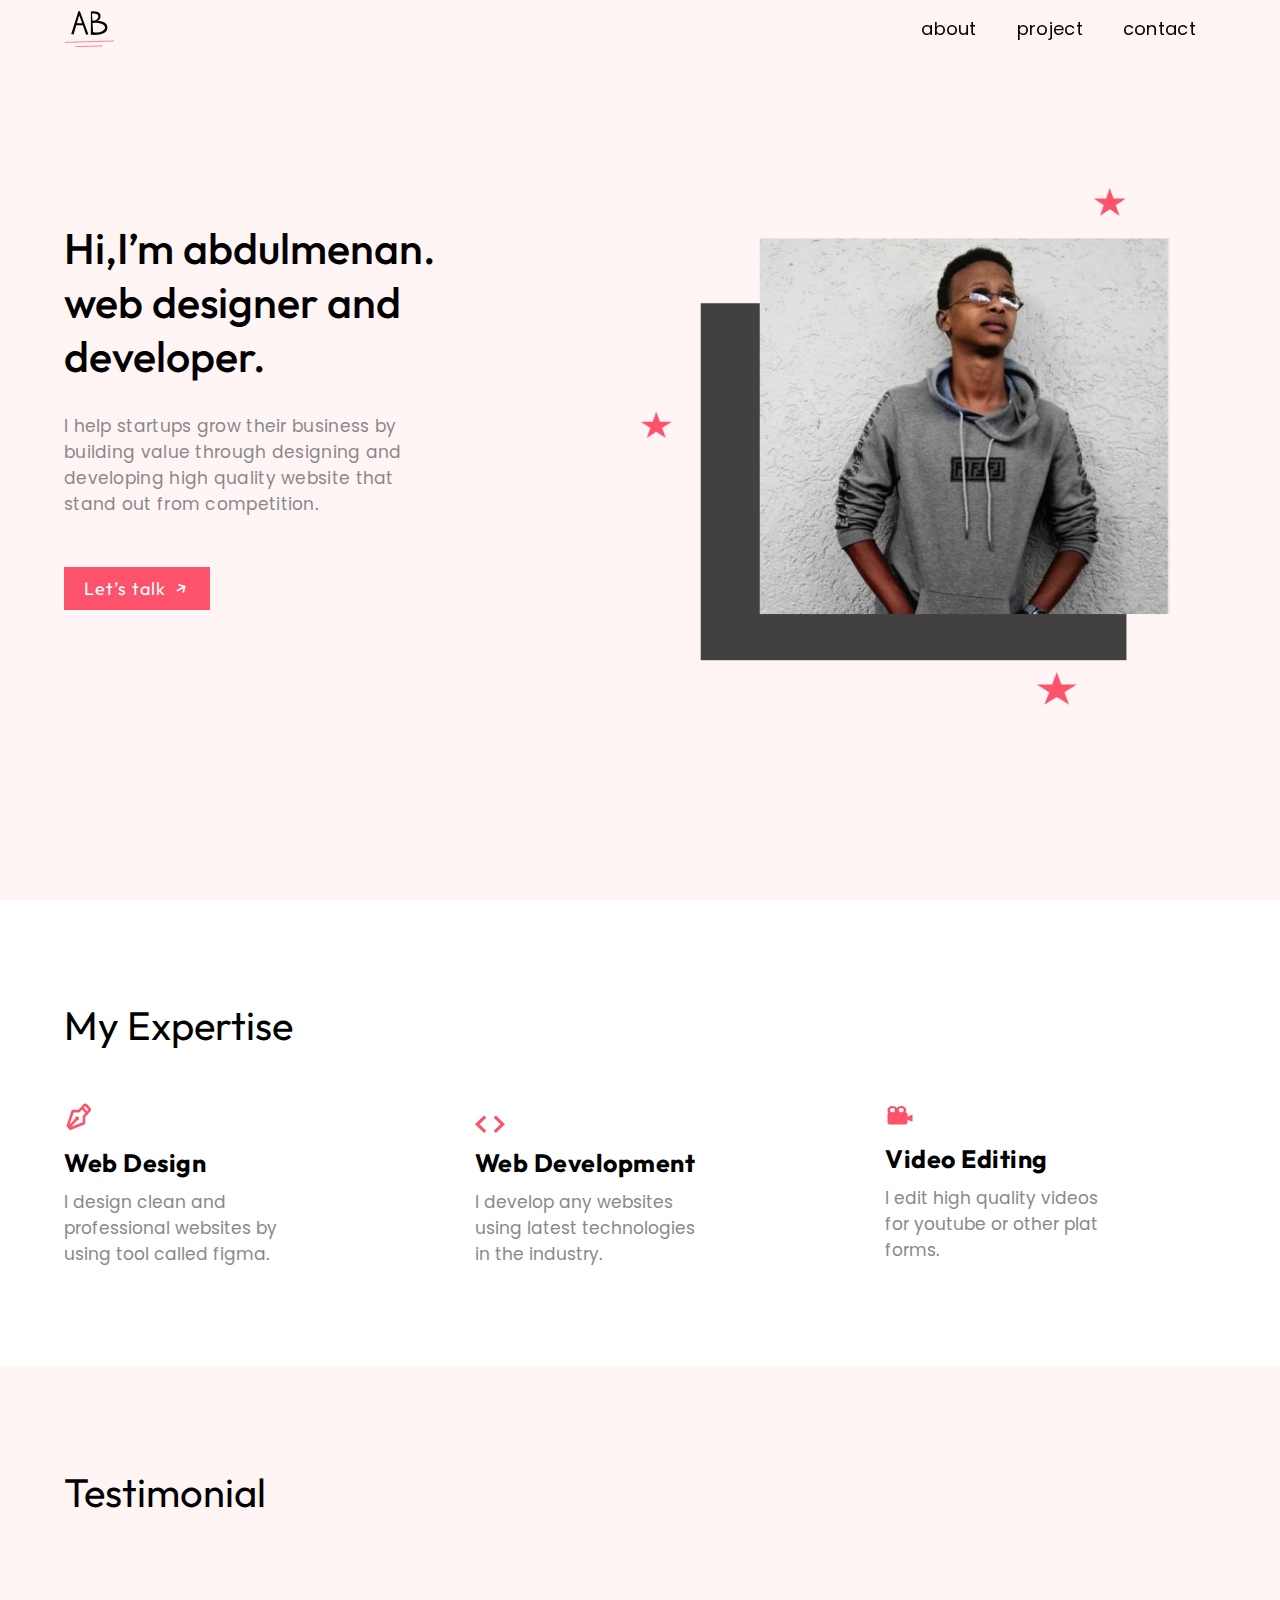
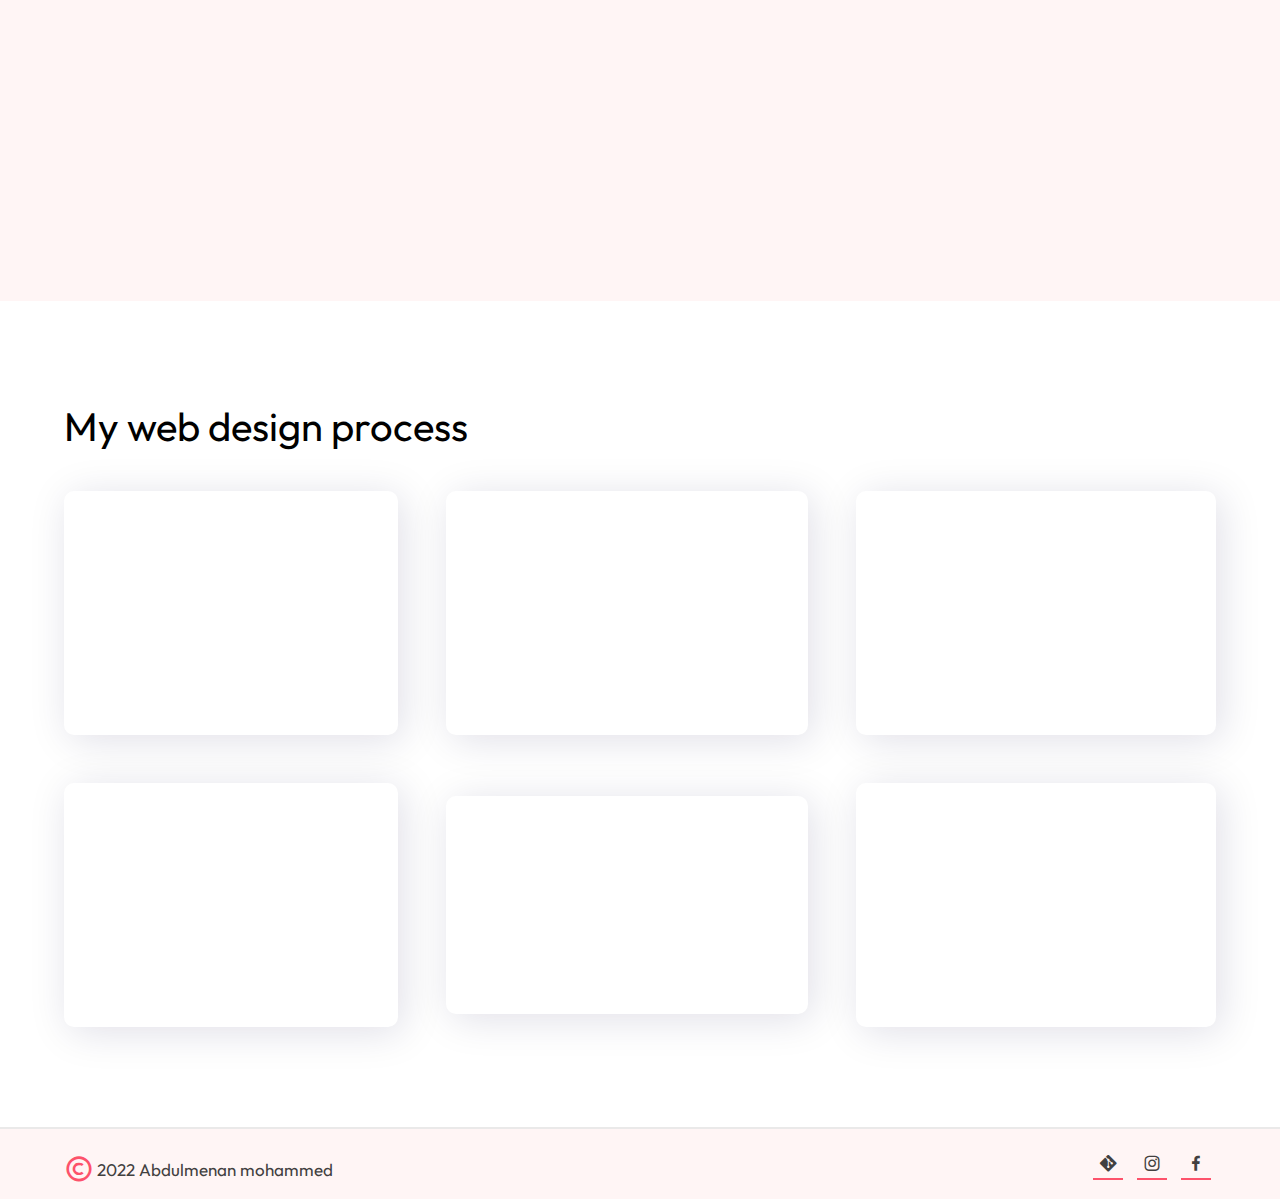
<file: index.html>
<!DOCTYPE html>
<html lang="en">
<head>
    <meta charset="UTF-8">
    <meta http-equiv="X-UA-Compatible" content="IE=edge">
    <meta name="viewport" content="width=device-width, initial-scale=1.0">
    <link href='https://unpkg.com/boxicons@2.1.2/css/boxicons.min.css' rel='stylesheet'>
    <title>Abdulmenan mohammed</title>
    <link rel="stylesheet" href="style.css">
    <link rel="stylesheet" href="https://unpkg.com/aos@next/dist/aos.css" />
</head>
<body>
    <!--header section-->
    
    <header>
        <div class="logo">
            <a href="index.html"><img src="img/logo.svg" alt="logo"> </a>
        </div>
        
        <ul>
            <li><a href="about.html">about</a></li>   
            <li><a href="project.html">project</a></li>
            <li><a href="contact.html">contact</a></li>
        </ul>
        <div class="burger">
            <i class='bx bx-menu menu'></i>
        </div>
    </header>

    <!--hero section-->

    <section class="hero">
        <div class="hero-text">
            <p class="hero-head">
                Hi,I’m abdulmenan. <br>
                web designer and <br>
                developer.
            </p>
            <p class="hero-sub">
                I help startups grow their business by <br>
                 building value through designing and <br>
                  developing high quality website that <br>
                   stand out from competition.
            </p>
            <p class="hero-sub-fake">
                I help startups grow by <br>
                 building value through designing<br>and 
                  developing high<br> quality website.
            </p>
            <div class="btn">
                <a href="contact.html">Let’s talk <i class='bx bx-right-arrow-alt'></i></a>
            </div>
        </div>
        <div class="hero-img">
            <img src="img/hero-img.png" alt="image">
        </div>
     </section>

     <!--service section-->
     <section class="service">
        <div class="heading">
            <p id="head">My Expertise</p>
        </div>
        <div class="service-container">
            <div class="service-box">
              <img src="img/design.svg" alt="icon">
              <h4>Web Design</h4>
              <p>I design clean and <br>
                 professional websites by <br>
                  using tool called figma.
                </p>
            </div>

            <div class="service-box service-box-middle">
                <img src="img/development.svg" alt="icon">
                <h4>Web Development</h4>
                <p>
                    I develop any websites <br>
                     using latest technologies <br>
                     in the industry.
                </p>
               
              </div>

              <div class="service-box">
                <img src="img/videoEdit.svg" alt="icon">
                <h4>Video Editing</h4>
               <p>
                I edit high quality videos <br> 
                for youtube or other plat<br>
                forms.
               </p>
              </div>

        </div>
        
     </section>
     <!--testimonial section-->
     <section class="testimonial">
        <div class="heading">
            <p id="head">Testimonial</p>
        </div>
        <div class="testimonial-container">
            <div class="testimonial-box" data-aos="zoom-in" data-aos-duration="500" data-aos-easing="ease-in-out">
                <i class='bx bxs-quote-alt-left' ></i>
                <p id="test-box-para">
                    Abdu has helped me build professional <br> portfolio website and I am delighted with <br> both the end-product and the <br> experience of working with Abdu.
                </p>
                <div class="flex">
                    <img class="img" src="img/testi 1.png" alt="image">

                   <div class="content">
                    <p id="content-name">Siraj</p>
                    <p id="content-title">accountant</p>
                   </div>
                </div>
            </div>

            <div class="testimonial-box" data-aos="zoom-in" data-aos-duration="900" data-aos-easing="ease-in-out">
                <i class='bx bxs-quote-alt-left' ></i>
                <p id="test-box-para">
                    Abdu provided a fantastic service to our <br> business in designing a website that <br> perfectly fitted our brief.He was quick to <br> understand and interpret our  vision.
                </p>
                <div class="flex">
                   <img class="img" src="img/testi 2.png" alt="image">

                   <div class="content">
                    <p id="content-name">Hawlet</p>
                    <p id="content-title">Manager at miral</p>
                   </div>
                </div>
            </div>

            <div class="testimonial-box" data-aos="zoom-in" data-aos-duration="1300" data-aos-easing="ease-in-out">
                <i class='bx bxs-quote-alt-left' ></i>
                <p id="test-box-para">
                    I can't recommend abdu highly enough. <br> He is an absolute pleasure to work with <br> and extremely skilled at what he does.He <br> is a top notch pro.
                </p>
                <div class="flex">
                    <img class="img" src="img/testi 3.png" alt="image">

                   <div class="content">
                       <p id="content-name">Firdos</p>
                        <p id="content-title">make up artist</p>
                   </div>
                </div>
            </div>

           
        </div>
     </section>
     <!--process section-->
     <section class="process">
        <div class="heading">
            <p id="head">My web design process</p>
        </div>
        <div class="process-container">
            <div class="process-box">
                <h2 data-aos="fade-in" data-aos-duration="500" data-aos-easing="ease-in-out">01</h2>
                <h3 data-aos="fade-in" data-aos-duration="500" data-aos-easing="ease-in-out">Research</h3>
                <p data-aos="fade-in" data-aos-duration="500" data-aos-easing="ease-in-out">
                    My first step is to do research <br> about the company  to see who <br>
                    they are,what do they do ,their<br>  goals and also their competetors.
                </p>
            </div>

            <div class="process-box">
                <h2 data-aos="fade-in" data-aos-duration="1500" data-aos-easing="ease-in-out">02</h2>
                <h3 data-aos="fade-in" data-aos-duration="1500" data-aos-easing="ease-in-out">strategy</h3>
                <p data-aos="fade-in" data-aos-duration="1500" data-aos-easing="ease-in-out">
                    setup project goals. present <br> project roadmap.define what <br> content shoud be on website. <br>
                    create information architecture.
                </p>
            </div>

            <div class="process-box">
                <h2 data-aos="fade-in" data-aos-duration="2500" data-aos-easing="ease-in-out">03</h2>
                <h3 data-aos="fade-in" data-aos-duration="2500" data-aos-easing="ease-in-out">Wireframe</h3>
                <p data-aos="fade-in" data-aos-duration="2500" data-aos-easing="ease-in-out">
                    Design the low fidelity wire <br>frames which help with the app<br>
                      roval of the content structure and<br> the core functionality of the website.
                </p>
            </div>

            <div class="process-box">
                <h2 data-aos="fade-in" data-aos-duration="500" data-aos-easing="ease-in-out">04</h2>
                <h3 data-aos="fade-in" data-aos-duration="500" data-aos-easing="ease-in-out">Design</h3>
                <p data-aos="fade-in" data-aos-duration="500" data-aos-easing="ease-in-out">
                    Creation of visual ‘look and <br> feel’ for the website in the form <br>
                     of high fidelity wireframes by <br> using tool called figma.
                </p>
            </div>

            <div class="process-box">
                <h2 data-aos="fade-in" data-aos-duration="1500" data-aos-easing="ease-in-out">05</h2>
                <h3 data-aos="fade-in" data-aos-duration="1500" data-aos-easing="ease-in-out">Development</h3>
                <p data-aos="fade-in" data-aos-duration="1500" data-aos-easing="ease-in-out">
                    development of the website <br> using a technology like wordpress <br>or custom coding using languages like html,css,php and so on.
                </p>
            </div>

            <div class="process-box">
                <h2 data-aos="fade-in" data-aos-duration="2500" data-aos-easing="ease-in-out">06</h2>
                <h3 data-aos="fade-in" data-aos-duration="2500" data-aos-easing="ease-in-out">Launch</h3>
                <p data-aos="fade-in" data-aos-duration="2500" data-aos-easing="ease-in-out">
                    At the end of each project i <br> am going to ask clients  for <br>
                     approval of the website and <br> then launch it. 
                </p>
            </div>
        </div>
     </section>

     <!--footer-->
     <footer>
        <div class="copyright">
            <i class='bx bx-copyright'></i>2022 Abdulmenan mohammed 
        </div>
        <div class="social">
         <a href="https://github.com/abduuuuuu"><i class='bx bxl-git'></i></a>   
         <a href="https://www.instagram.com/abdulmenan000/"><i class='bx bxl-instagram' ></i></a> 
         <a href="https://www.facebook.com/abdumenan.mohammed.1"><i class='bx bxl-facebook' ></i></a>
        </div>
     </footer>
     <script src="script.js"></script>
     <script src="https://unpkg.com/aos@next/dist/aos.js"></script>
     <script>
       AOS.init();
     </script>
</body>
</html>
</file>
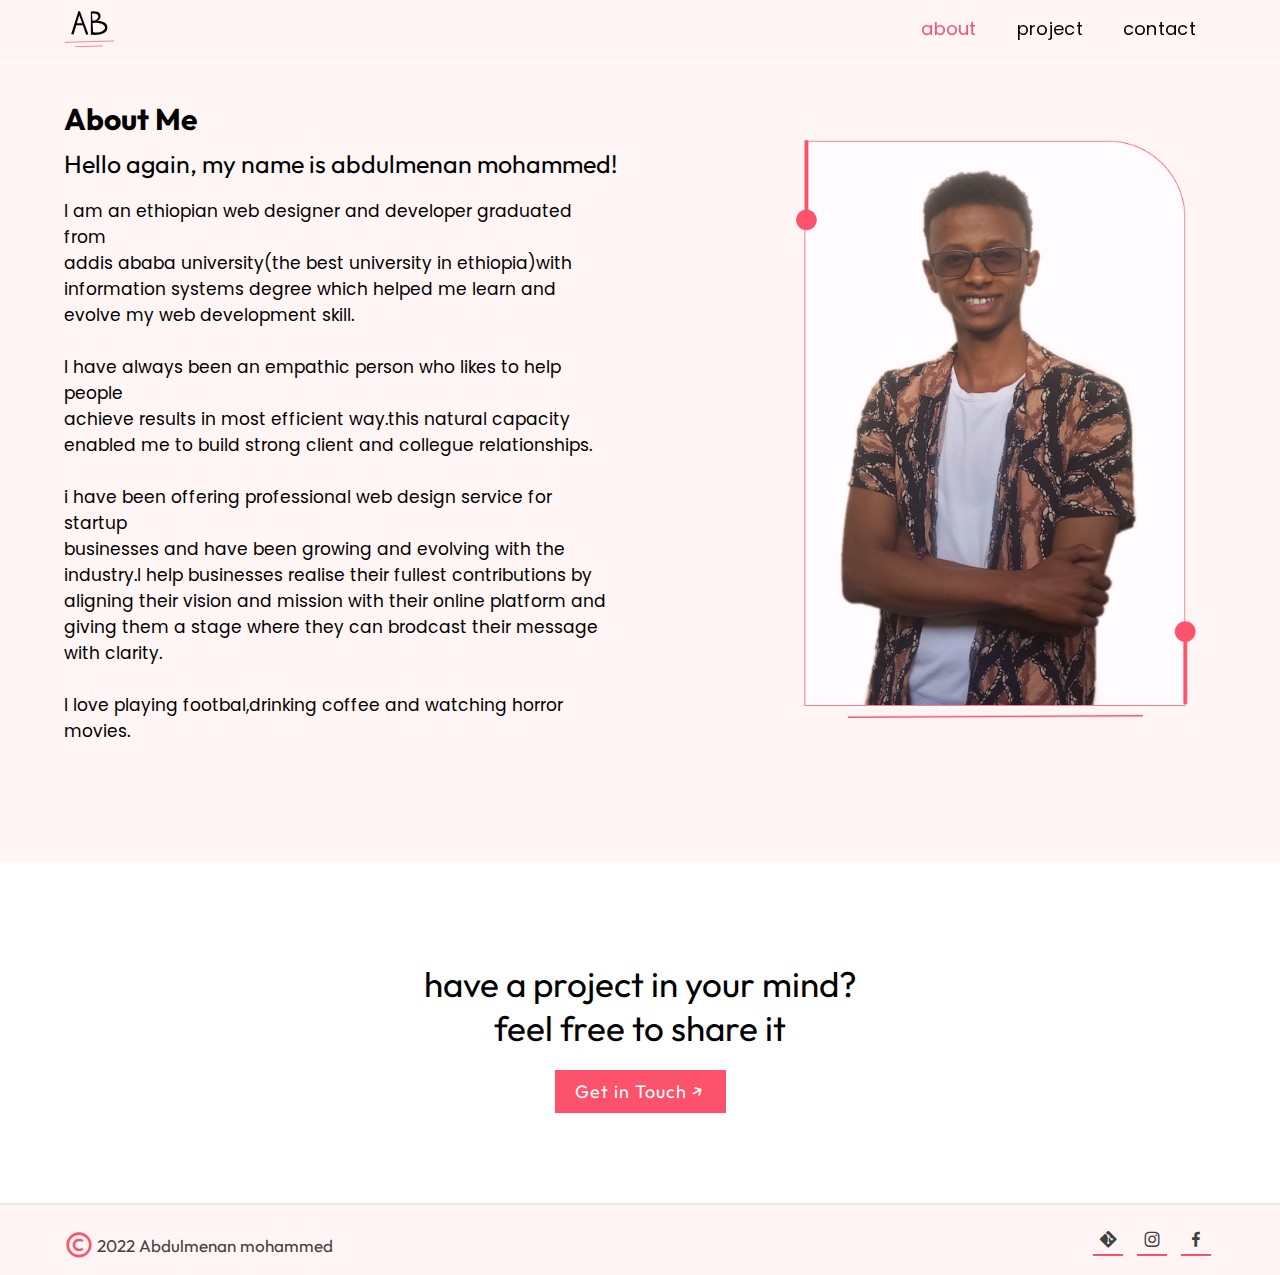
<file: about.html>
<!DOCTYPE html>
<html lang="en">
<head>
    <meta charset="UTF-8">
    <meta http-equiv="X-UA-Compatible" content="IE=edge">
    <meta name="viewport" content="width=device-width, initial-scale=1.0">
    <link href='https://unpkg.com/boxicons@2.1.2/css/boxicons.min.css' rel='stylesheet'>
    <title>Abdulmenan mohammed</title>
    <link rel="stylesheet" href="style.css">
    <link rel="stylesheet" href="https://unpkg.com/aos@next/dist/aos.css" />
</head>
<body>
    <!--header section-->
    
    <header>
        <div class="logo">
            <a href="index.html"><img src="img/logo.svg" alt="logo"> </a>
        </div>
        
        <ul>
            <li><a class="active" href="about.html">about</a></li>
            <li><a href="project.html">project</a></li>
            <li><a href="contact.html">contact</a></li>
        </ul>
        <div class="burger">
            <i class='bx bx-menu menu'></i>
        </div>
    </header>

    <!--about section-->
    <section class="about">
        <div class="about-text">
            <h3>About Me</h3>
            <p id="about-first-para">Hello again, my name is abdulmenan mohammed!</p> <br>
            <p id="about-second-para">I am an ethiopian web designer and developer graduated from <br>
                 addis ababa university(the best university in ethiopia)with <br>
                   information systems degree which  helped me learn and <br>
                   evolve my web development skill. <br> <br>
                   I have always been an empathic person who likes to help people <br>
                    achieve results in most efficient way.this natural capacity <br>
                     enabled me to build strong client and collegue relationships. <br> <br>
                     i have been offering professional web design service for startup <br>
                      businesses and have been growing and evolving with the <br>
                       industry.I help businesses realise their fullest contributions by <br>
                        aligning their vision and mission with their online platform and <br>
                         giving them a stage where they can brodcast their message with clarity. <br> <br>
                         I love playing footbal,drinking coffee and watching horror movies.

                
                </p>
                <p id="about-first-para-fake">Hello again, my name is <br> abdulmenan mohammed!</p> <br>
                <p id="about-second-para-fake">I am an ethiopian web designer and developer graduated from <br>
                    addis ababa university <br> (the best university in ethiopia)with <br>
                      information systems degree <br> which  helped me learn and <br>
                      evolve my web development skill. <br> <br>
                      I have always been an empathic <br> person who likes to help people <br>
                       achieve results in most efficient <br> way.this natural capacity <br>
                        enabled me to build strong client <br> and collegue relationships. <br> <br>
                        i have been offering professional <br> web design service for startup <br>
                         businesses and have been growing <br> and evolving with the <br>
                          industry.I help businesses realise <br> their fullest contributions by <br>
                           aligning their vision and mission <br> with their online platform and <br>
                            giving them a stage where they can <br> brodcast their message with clarity. <br> <br>
                            I love playing footbal,drinking coffee <br> and watching horror movies.
   
                   
                   </p>
        </div>
        <div class="about-img">
            <img src="img/about-img.png" alt="">
        </div>
    </section>
    <section class="question">
        <p>have a project in your mind?</p>
        <p>feel free to share it</p>
        <div class="btn">
            <a href="contact.html">Get in Touch<i class='bx bx-right-arrow-alt'></i></a>
        </div>
    </section>
     <!--footer-->
     <footer>
        <div class="copyright">
            <i class='bx bx-copyright'></i>2022 Abdulmenan mohammed 
        </div>
        <div class="social">
         <a href="https://github.com/abduuuuuu"><i class='bx bxl-git'></i></a>   
         <a href="https://www.instagram.com/abdulmenan000/"><i class='bx bxl-instagram' ></i></a> 
         <a href="https://www.facebook.com/abdumenan.mohammed.1"><i class='bx bxl-facebook' ></i></a>
        </div>
     </footer>
     <script src="script.js"></script>
     <script src="https://unpkg.com/aos@next/dist/aos.js"></script>
     <script>
       AOS.init();
     </script>
</body>
</html>
</file>
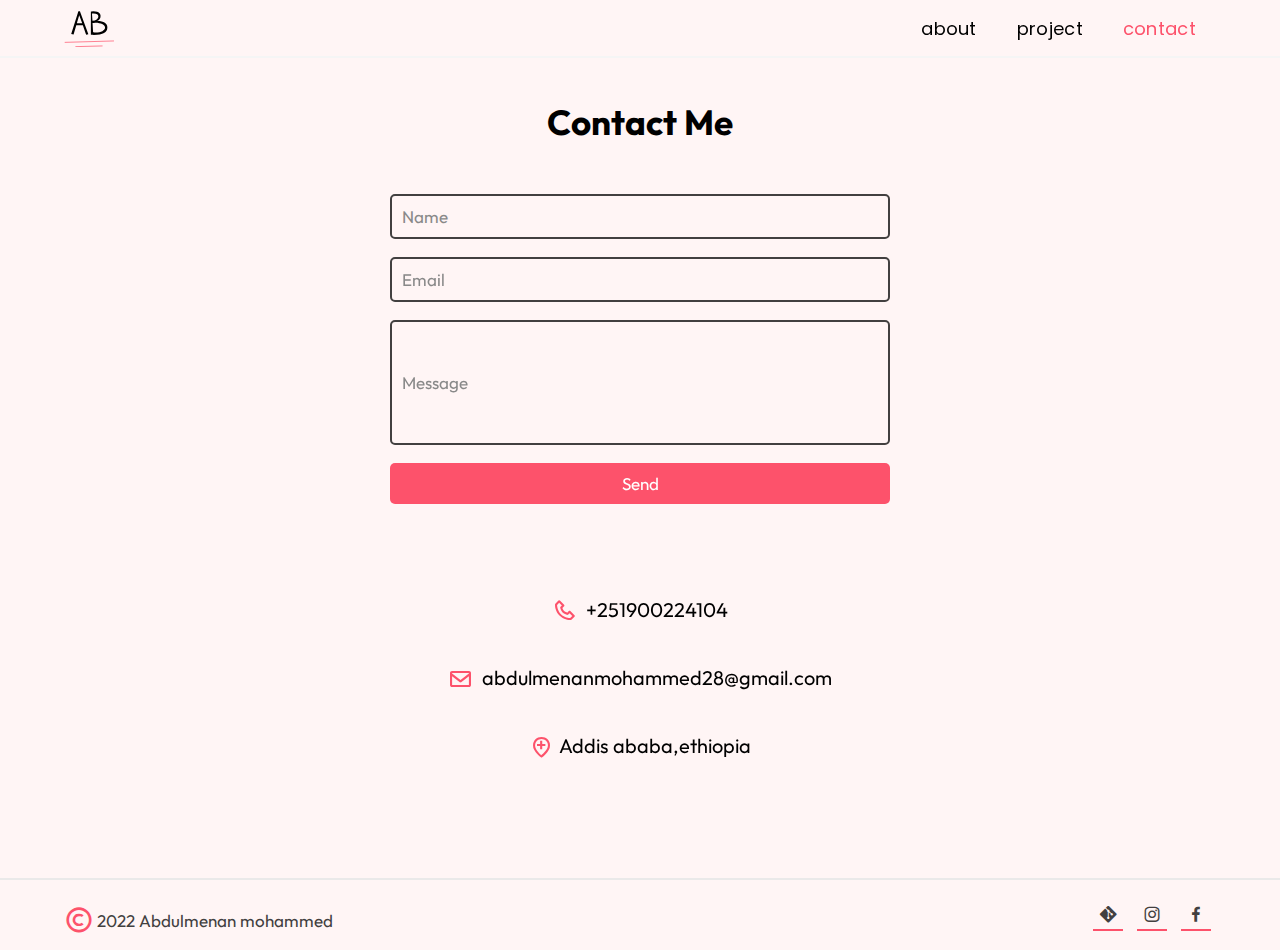
<file: contact.html>
<!DOCTYPE html>
<html lang="en">
<head>
    <meta charset="UTF-8">
    <meta http-equiv="X-UA-Compatible" content="IE=edge">
    <meta name="viewport" content="width=device-width, initial-scale=1.0">
    <link href='https://unpkg.com/boxicons@2.1.2/css/boxicons.min.css' rel='stylesheet'>
    <title>Abdulmenan mohammed</title>
    <link rel="stylesheet" href="style.css">
    <link rel="stylesheet" href="https://unpkg.com/aos@next/dist/aos.css" />
</head>
<body>
    <!--header section-->
    
    <header>
        <div class="logo">
            <a href="index.html"><img src="img/logo.svg" alt="logo"> </a>
        </div>
        
        <ul>
            <li><a href="about.html">about</a></li>
            <li><a href="project.html">project</a></li>
            <li><a class="active" href="contact.html">contact</a></li>
        </ul>
        <div class="burger">
            <i class='bx bx-menu menu'></i>
        </div>
    </header>
    <section class="contact">
        <h3>Contact Me</h3>
        <div class="contact-container">
            <form data-aos="fade-in" data-aos-duration="500" data-aos-easing="ease-in-out" 
            action="https://formsubmit.co/abdulmenanmohammed28@gmail.com" method="POST">
                <input type="hidden" name="_next" value="https://abduuuuuu.github.io/portfolio_original/thanks.html">
                <input type="hidden" name="_subject" value="New submission from portfolio!!!">
                <input type="text" name="Name" placeholder="Name" required> <br> <br>
                <input type="email" name="Email" placeholder="Email" required><br> <br>
                <input type="text" name="Message" id="message" placeholder="Message" required> <br> <br>
                <input type="submit" id="submit" value="Send">
            </form>
    
            <div class="utility" data-aos="fade-in" data-aos-duration="2000" data-aos-easing="ease-in-out">
                <p> <i class='bx bx-phone' ></i> +251900224104</p>
                <p class="email"><i class='bx bx-envelope' ></i> abdulmenanmohammed28@gmail.com</p>
                <p class="email-fake"><i class='bx bx-envelope' ></i> abdulmenanmohammed <br> 28@gmail.com</p>
                <p><i class='bx bx-location-plus' ></i>Addis ababa,ethiopia</p>
            </div>
        </div>
        
    </section>
                  
     <!--footer-->
     <footer>
        <div class="copyright">
            <i class='bx bx-copyright'></i>2022 Abdulmenan mohammed 
        </div>
        <div class="social">
         <a href="https://github.com/abduuuuuu"><i class='bx bxl-git'></i></a>   
         <a href="https://www.instagram.com/abdulmenan000/"><i class='bx bxl-instagram' ></i></a> 
         <a href="https://www.facebook.com/abdumenan.mohammed.1"><i class='bx bxl-facebook' ></i></a>
        </div>
     </footer>
     <script src="script.js"></script>
     <script src="https://unpkg.com/aos@next/dist/aos.js"></script>
     <script>
       AOS.init();
     </script>
</body>
</html>
</file>
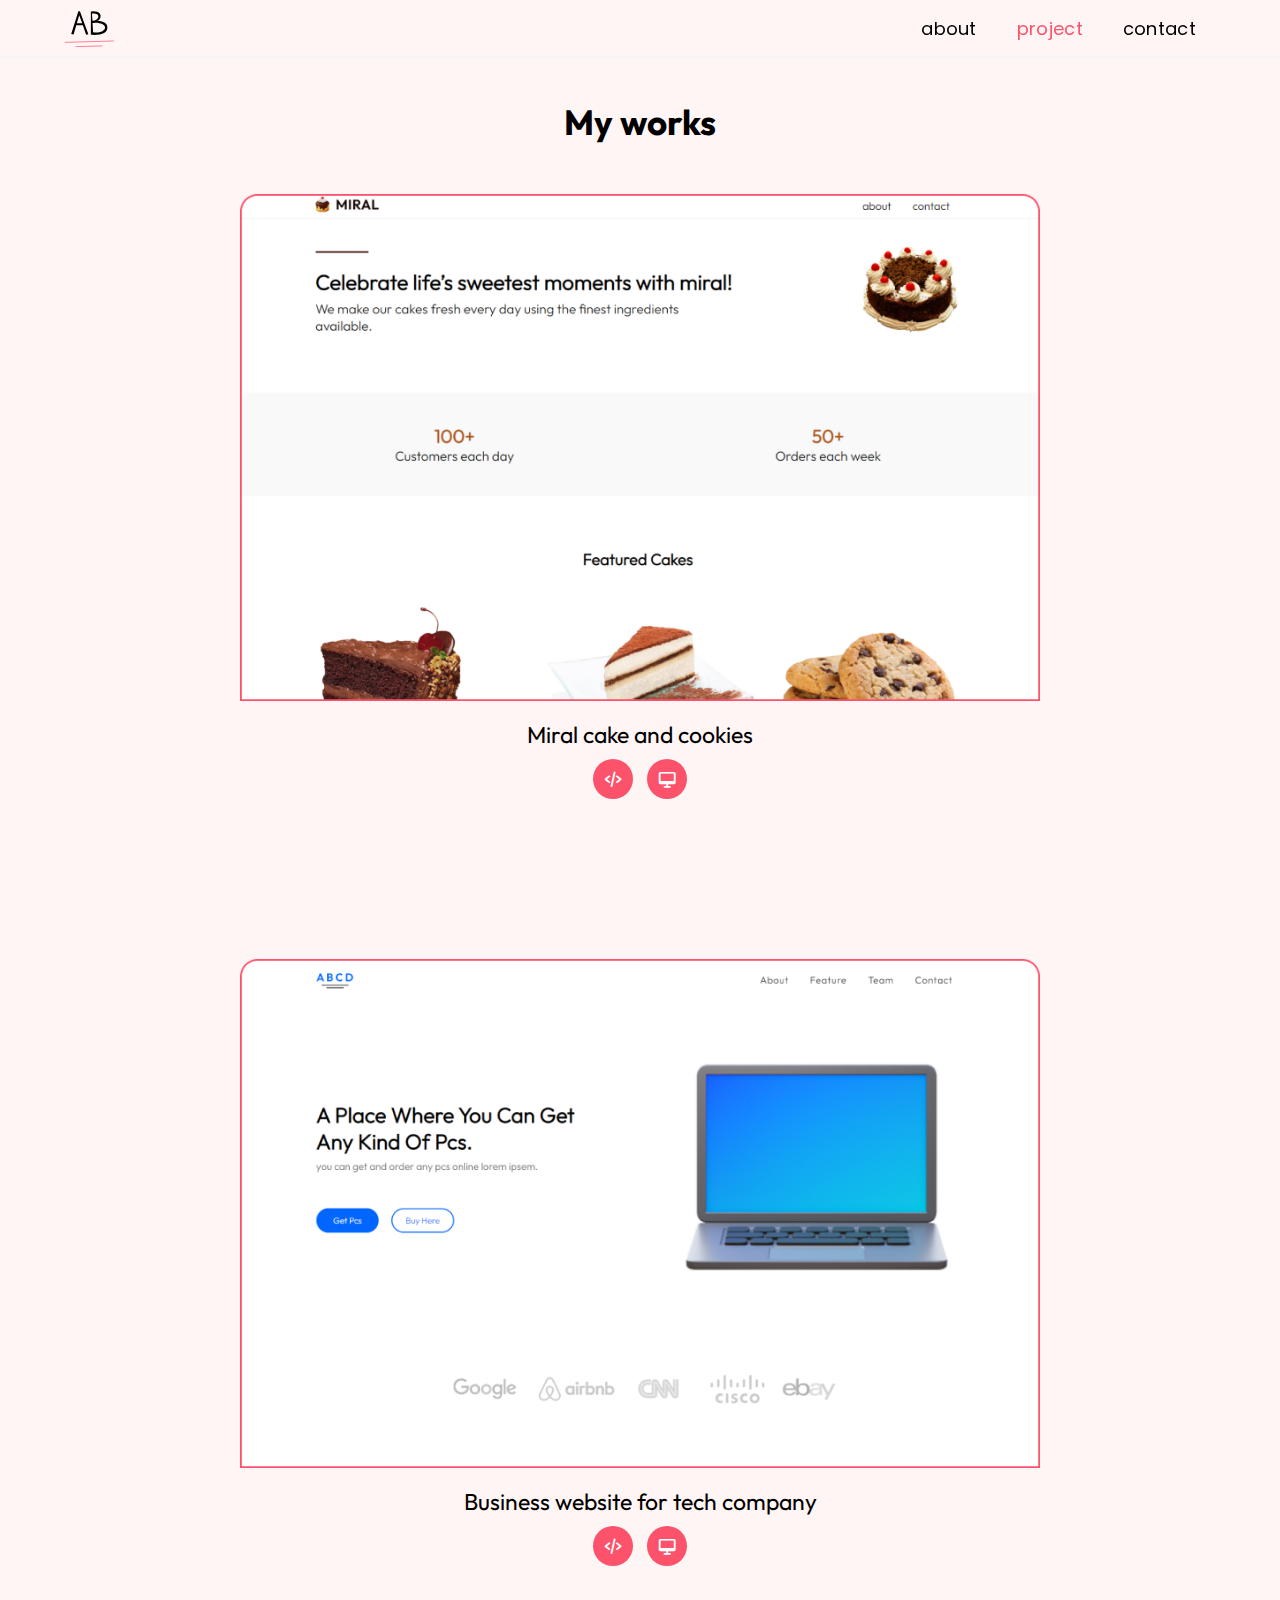
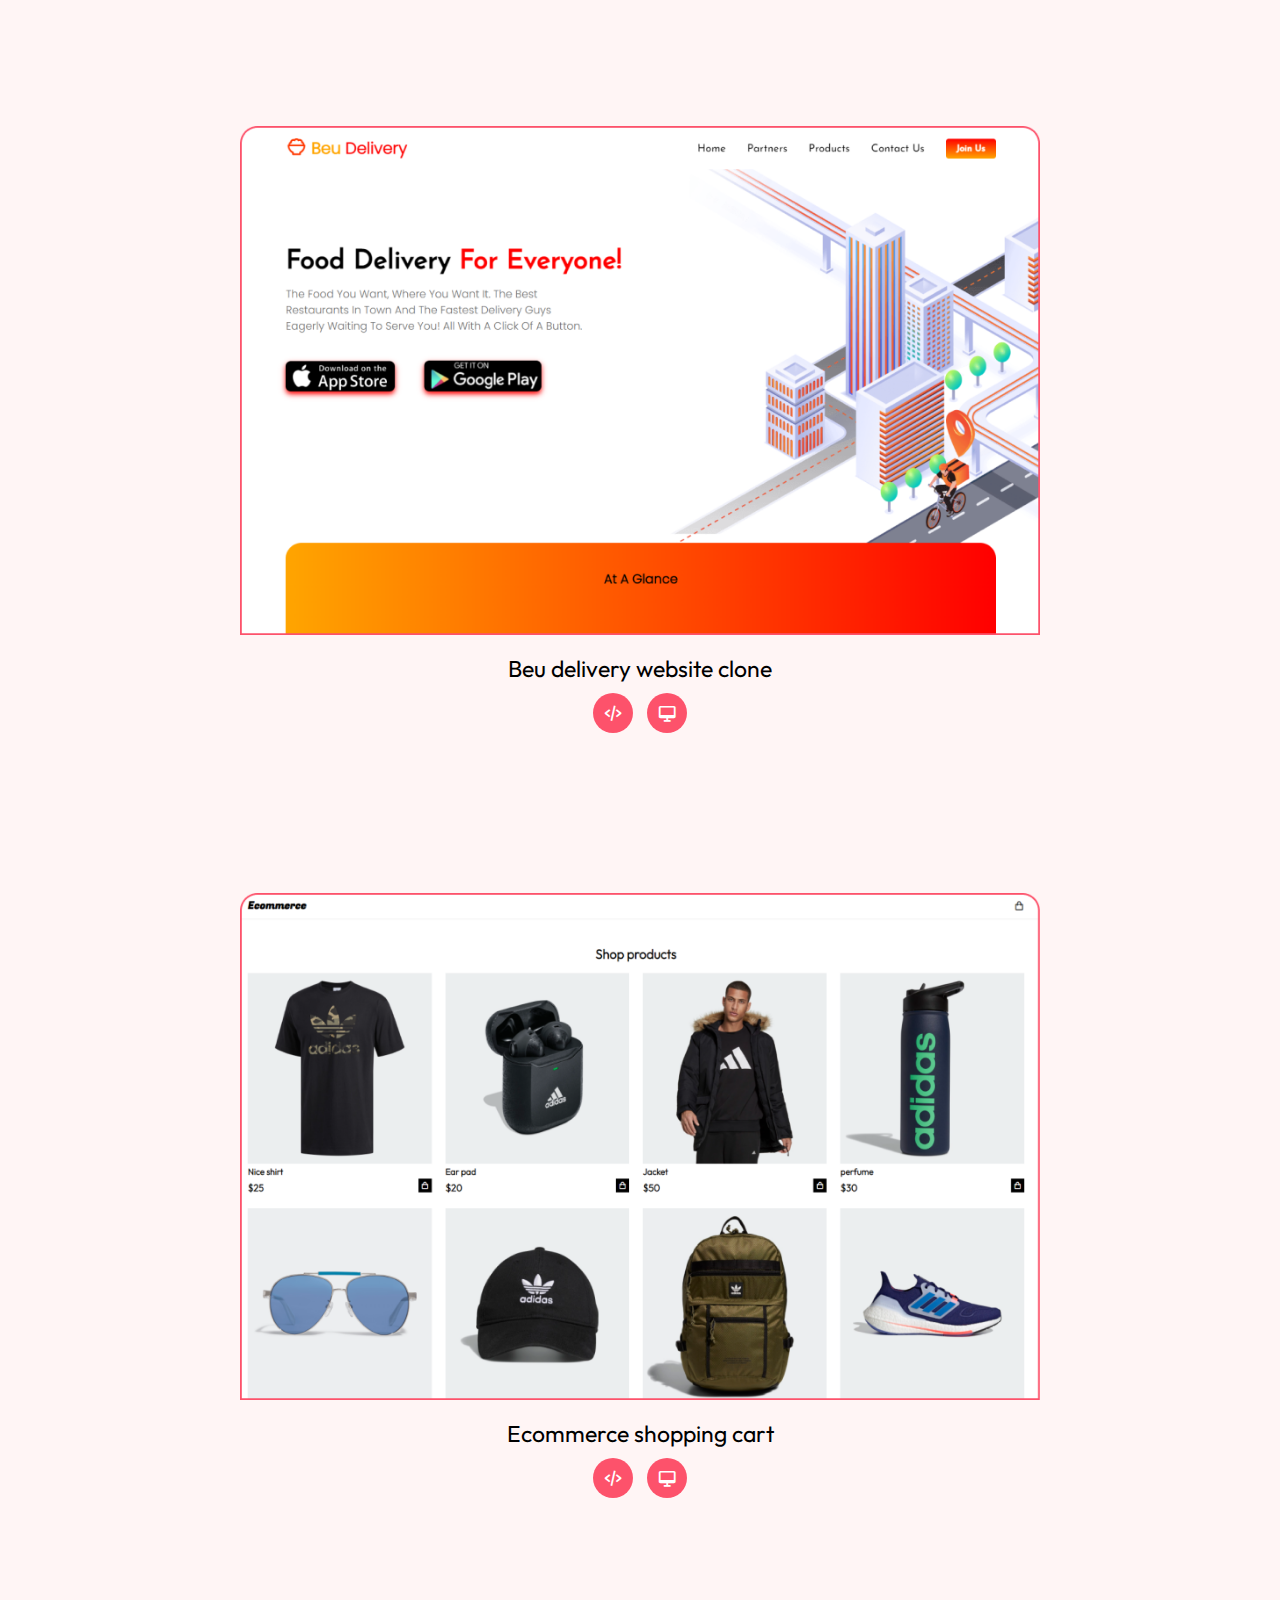
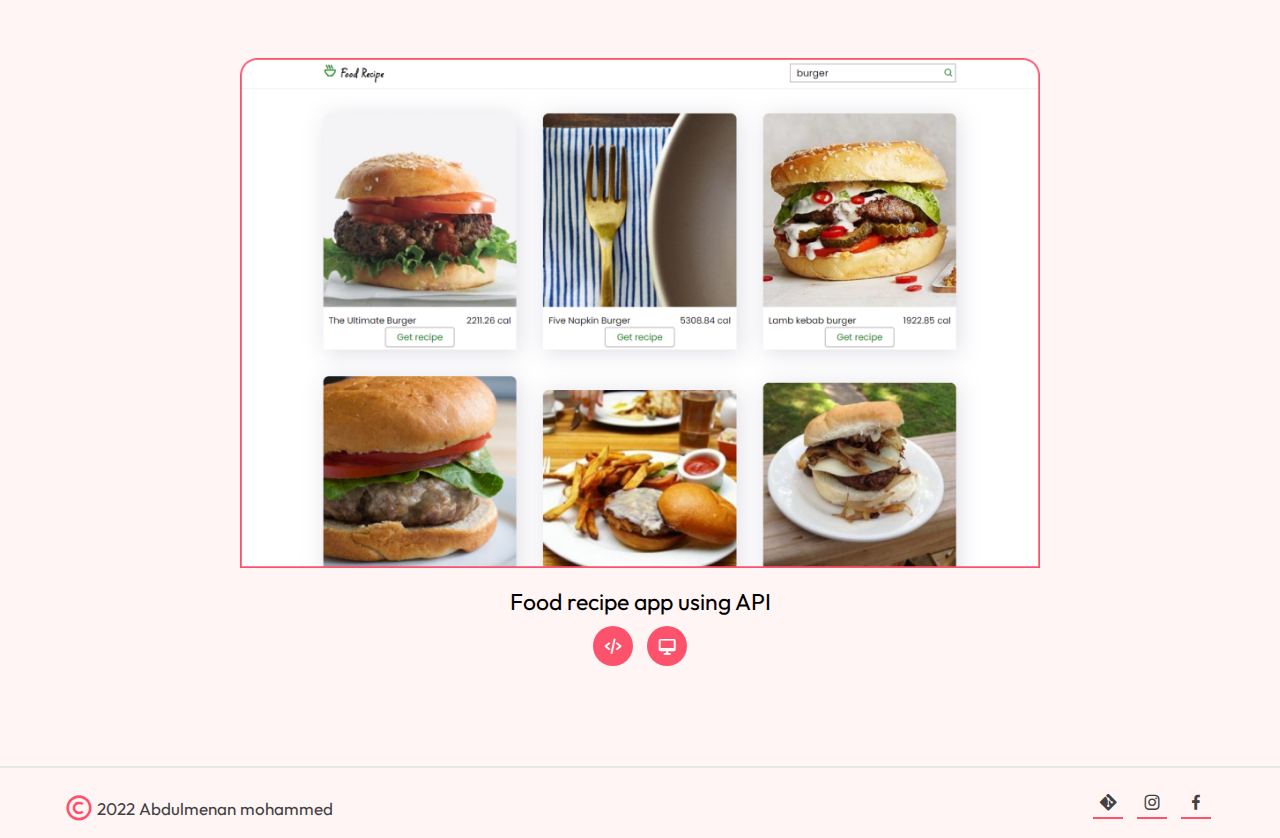
<file: project.html>
<!DOCTYPE html>
<html lang="en">
<head>
    <meta charset="UTF-8">
    <meta http-equiv="X-UA-Compatible" content="IE=edge">
    <meta name="viewport" content="width=device-width, initial-scale=1.0">
    <link href='https://unpkg.com/boxicons@2.1.2/css/boxicons.min.css' rel='stylesheet'>
    <title>Abdulmenan mohammed</title>
    <link rel="stylesheet" href="style.css">
    <link rel="stylesheet" href="https://unpkg.com/aos@next/dist/aos.css" />
</head>
<body>
    <!--header section-->
    
    <header>
        <div class="logo">
            <a href="index.html"><img src="img/logo.svg" alt="logo"> </a>
        </div>
        
        <ul>
            <li><a href="about.html">about</a></li>
            <li><a class="active" href="project.html">project</a></li>
            <li><a href="contact.html">contact</a></li>
        </ul>
        <div class="burger">
            <i class='bx bx-menu menu'></i>
        </div>
    </header>

    <section class="project">
        <h3>My works</h3>
        <div class="project-container">
            <div class="project-box">
                <img class="one" src="img/miral 1.png" alt="image"> 
                <p>Miral cake and cookies</p>
                <div class="code-watch">
                    <a href="https://github.com/abduuuuuu/miralCakeProject"><i class='bx bx-code-alt'></i></a>
                   <a href="https://abduuuuuu.github.io/miralCakeProject/"><i class='bx bx-desktop' ></i></a> 
                </div>
            </div>
            <div class="project-box">
                <img class="one" src="img/abcd desktop.png" alt="image"> 
                <p>Business website for tech company</p>
                <div class="code-watch">
                    <a href="https://github.com/abduuuuuu/business-website-abcd_tech-"><i class='bx bx-code-alt'></i></a>
                   <a href="https://abduuuuuu.github.io/business-website-abcd_tech-/"><i class='bx bx-desktop' ></i></a> 
                </div>
            </div>
            
           <div class="project-box">
                <img class="one" src="img/beu desktop.png" alt="image">
                <p>Beu delivery website clone</p>
                <div class="code-watch">
                    <a href="https://github.com/abduuuuuu/beu_delivery_website_clone"><i class='bx bx-code-alt'></i></a>
                    <a href="https://abduuuuuu.github.io/beu_delivery_website_clone/"><i class='bx bx-desktop' ></i></a>
                </div>
            </div>

            <div class="project-box">
                <img class="one" src="img/ecommerce desktop.png" alt="image"> 
                <p>Ecommerce shopping cart</p>
                <div class="code-watch">
                   <a href="https://github.com/abduuuuuu/Ecommerce_Shopping_cart_using_JS"><i class='bx bx-code-alt'></i></a> 
                   <a href="https://abduuuuuu.github.io/Ecommerce_Shopping_cart_using_JS/"><i class='bx bx-desktop' ></i></a>
                </div>
            </div>

            <div class="project-box">
                <img class="one" src="img/food desktop.png" alt="image"> 
                <p>Food recipe app using API</p>
                <div class="code-watch">
                   <a href="https://github.com/abduuuuuu/food_recipe_app_using_api"><i class='bx bx-code-alt'></i></a> 
                   <a href="https://abduuuuuu.github.io/food_recipe_app_using_api/"><i class='bx bx-desktop' ></i></a> 
                </div>
            </div>


        </div>
    </section>
   
     <!--footer-->
     <footer>
        <div class="copyright">
            <i class='bx bx-copyright'></i>2022 Abdulmenan mohammed 
        </div>
        <div class="social">
         <a href="https://github.com/abduuuuuu"><i class='bx bxl-git'></i></a>   
         <a href="https://www.instagram.com/abdulmenan000/"><i class='bx bxl-instagram' ></i></a> 
         <a href="https://www.facebook.com/abdumenan.mohammed.1"><i class='bx bxl-facebook' ></i></a>
        </div>
     </footer>
     <script src="script.js"></script>
     <script src="https://unpkg.com/aos@next/dist/aos.js"></script>
     <script>
       AOS.init();
     </script>
</body>
</html>
</file>
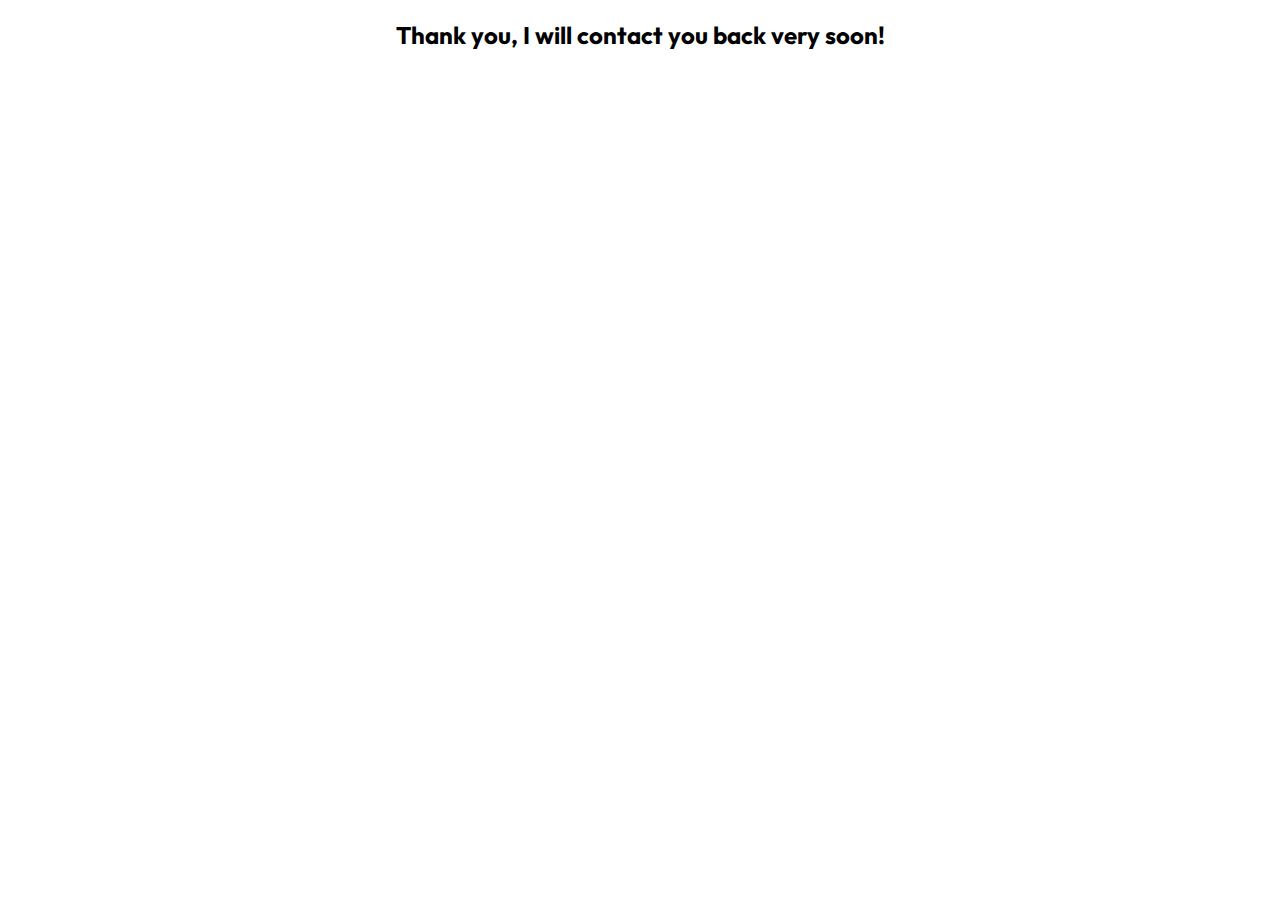
<file: thanks.html>
<!DOCTYPE html>
<html lang="en">
<head>
    <meta charset="UTF-8">
    <meta http-equiv="X-UA-Compatible" content="IE=edge">
    <meta name="viewport" content="width=device-width, initial-scale=1.0">
    <title>Thank you</title>
    <style>
        @import url('https://fonts.googleapis.com/css2?family=Fugaz+One&family=Josefin+Sans:wght@100;200;400&family=Outfit:wght@200;300&family=Poppins:wght@200;300;400;600&family=Square+Peg&display=swap');
        .thank{
            text-align: center;
        }
        .thank h2{
            font-family: 'Outfit', sans-serif;
        }
    </style>
</head>
<body>
    <div class="thank">
        <h2>Thank you, I will contact you back very soon!</h2>
    </div>
</body>
</html>
</file>
<file: style.css>
@import url('https://fonts.googleapis.com/css2?family=Fugaz+One&family=Josefin+Sans:wght@100;200;400&family=Outfit:wght@200;300&family=Poppins:wght@200;300;400;600&family=Square+Peg&display=swap');
*{
    padding: 0;
    margin: 0;
    box-sizing: border-box;
    border: none;
    outline: none;
    scroll-behavior: smooth;
    list-style: none;
    text-decoration: none;
}
:root{
    --main-color:#FFF5F5;
    --secondary-black:#424040;
    --light-color:#898989;
    --CTA-color:#FD526B;
    --outfit:'Outfit', sans-serif;
    --poppins:'Poppins', sans-serif;
}
header{
    position: fixed;
    display: flex;
    justify-content: space-between;
    align-items: center;
    width: 100%;
    padding: 5px 20%;
    z-index: 1000;
    border-bottom: 2px solid 
    whitesmoke;
}
header .logo img{
    width: 50px;
    height: auto;
}
header ul{
    display: flex;
    align-items: center;
}
header ul li{
    padding: 0 20px;
}
header ul li a{
    font-family: var(--poppins);
    font-size: 18px;
    color: black;
    transition: .2s;
    letter-spacing: .3px;
}
header ul li a:hover,.active{
    color: var(--CTA-color);
    transition: .2s;
}
.burger{
    font-size: 30px;
    display: none;
    cursor: pointer;
    transition: .2s;
}
section{
    padding: 100px 20%;
}
.hero{
    background-color: var(--main-color);
    height: 100vh;
    width: 100%;
    display: grid;
    grid-template-columns: repeat(2,2fr);
    align-items: center;
}
.hero .hero-text{
    transform: translateY(-40px);
}
.hero .hero-head{
    font-family:var(--outfit);
    font-size: 43px;
    font-weight: 500;
}
.hero .hero-sub{
    color: var(--light-color);
    font-family: var(--poppins);
    font-size: 17px;
    letter-spacing: 0.3px;
    margin-top: 30px;
}
.hero .hero-sub-fake{
    color: var(--light-color);
    font-family: var(--poppins);
    font-size: 17px;
    letter-spacing: 0.3px;
    margin-top: 30px;
  display: none;
}
.btn{
    margin-top: 60px;
}
.btn a{
    font-family: var(--outfit);
    letter-spacing: 1px;
    padding: 10px 20px;
    background-color:var(--CTA-color);
    color:#fff;
    font-size: 18px;
    transition: .5s;
}
.btn a i{
    transform:rotate(-30deg) translateY(2px);
}
.btn a:hover{   
background-color: transparent;
color:black;
letter-spacing: 3px;
transition: .5s;
}
.hero .hero-img img{
    width: 530px;
    max-width: 100%;
    height: auto;
    animation-name: change;
    animation-timing-function: linear;
    animation-duration: 2s;
    animation-iteration-count: infinite;
    animation-direction: alternate;
}
@keyframes change{
    0%{
        transform: rotate(0deg);
    }
    100%{
        transform: rotate(-5deg);
        transition: 1s;
    }
}

.service{
    background-color: #fff;
    width: 100%;
    height: auto;
}
.heading #head{
    font-size: 40px;
    font-family: var(--outfit);
}
.service .service-container{
    display: grid;
    grid-template-columns: repeat(auto-fit,minmax(300px,auto));
    align-items: center;
    margin-top: 50px;
    grid-gap: 5rem;
}
.service-box-middle{
    margin-top: 15px;
}
.service-container .service-box img{
    width: 30px;
    height: auto;
    margin-bottom: 10px;
    transition: .2s;
    animation-name: rotate;
    animation-duration: 3s;
    animation-iteration-count: infinite;
    animation-direction: alternate;
    animation-timing-function: ease-in-out;
}
@keyframes rotate{
    0%{
        transform: rotate(0deg);
    }
    100%{
        transform: rotate(360deg);
    }
}
.service-container .service-box h4{
    font-family: var(--outfit);
    font-size: 25px;
    letter-spacing: .5px;
    margin-bottom: 10px;
}
.service-container .service-box p{
    font-family: var(--poppins);
    color: var(--light-color);
    font-size: 17px;
}
.sticky{
    background-color: var(--main-color);
    border-bottom: 2px solid whitesmoke;
}
.testimonial{
    background-color: var(--main-color);
    width: 100%;
    height: auto;
}
.testimonial .heading #head{
    font-size: 40px;
    font-family: var(--outfit);
    margin-bottom: 50px;
}

.testimonial-container{
    display: grid;
    grid-template-columns: repeat(auto-fit,minmax(300px,auto));
    align-items: center;
    grid-gap: 3rem;
}
.testimonial-box #test-box-para{
    font-family: var(--poppins);
    font-size: 17px;
    margin-bottom: 20px;
}
.testimonial-box .flex .img{
    height: 75px;
    width: 75px;
    padding: 5px;
    background-color: transparent;
    border: 2px solid var(--CTA-color);
    border-radius: 50%;
    margin-right: 20px;
}
.testimonial-box .flex{
    display: flex;
    align-items: center;
}
.testimonial-box .flex .content #content-name{
    font-family: var(--outfit);
    font-size: 25px;
    letter-spacing: .3px;
}

.testimonial-box .flex .content #content-title{
font-size: 17px;
letter-spacing: .2px;
font-family: var(--poppins);
color: var(--light-color);
}
.testimonial-box i{
    color:var(--CTA-color);
    font-size: 25px;
    margin-bottom: 10px;
}
.process{
    width: 100%;
    height: auto;
}
.process .heading{
    margin-bottom: 40px;
}
.process-container{
    display: grid;
    grid-template-columns: repeat(auto-fit,minmax(300px,auto));
    grid-gap: 3rem;
    align-items: center;
}
.process-container .process-box{
    padding: 30px 20px;
    background: #fff;
    box-shadow: 5px 5px 40px  rgb(19 8 73 / 13%); /*box-shadow : horizontal offset , vertical offset, blue value,spread value  */
    border-radius: 10px;
    transition: all .40s ease;
    cursor: pointer; 
}
.process-container .process-box:hover{
    transform: perspective(1000px) rotateX(10deg) rotateY(5deg) scale3d(1.05,1.05,1.05);
    transition: .4s;
}
.process-container .process-box h2{
    color: var(--CTA-color);
    font-family: var(--outfit);
    font-size: 30px;
    margin-bottom: 5px;
}
.process-container .process-box h3{
    font-family: var(--outfit);
    font-size: 25px;
    letter-spacing: .3px;
    margin-bottom: 5px;
}
.process-container .process-box p{
    font-family: var(--poppins);
    color: var(--light-color);
    font-size: 17px;
}
footer{
    display: flex;
    justify-content: space-between;
    align-items: center;
    padding: 0 20%;
    margin-bottom: 0;
    width: 100%;
    height: 8vh;
    background-color: var(--main-color);
    bottom: 0;
    border-top: 2px solid rgb(234, 233, 233);
}
footer .copyright i{
    color: var(--CTA-color);
    font-size: 30px;
    margin-right: 3px;
    transform: translateY(6px);
}
footer .copyright{
    font-family: var(--outfit);
    font-size: 17px;
    color: var(--secondary-black);
}
footer .social i{
    margin: 0 5px;
    font-size: 20px;
    color: var(--secondary-black);
    padding: 5px;
    transition: .2s;
    border-bottom: 2px solid var(--CTA-color);
    cursor: pointer;
}
footer .social i:hover{
    background-color: transparent;
    color: var(--CTA-color);
    transition: .2s;
}
.about{
    background-color: var(--main-color);
    width: 100%;
    height: auto;
    display: grid;
    grid-template-columns: repeat(2,2fr);
    align-items: center;
    grid-gap: 3rem;
}
.about .about-text h3{
    font-family: var(--outfit);
    font-size: 30px;
    margin-bottom: 10px;
}
.about .about-img img{
    width: 400px;
    height: auto;
    max-width: 100%;
    transform: translateX(130px);
}
.about .about-text #about-first-para{
    font-size: 25px;
    font-family: var(--outfit);
    white-space: nowrap;
}
.about .about-text #about-first-para-fake{
    font-size: 25px;
    font-family: var(--outfit);
    white-space: nowrap;
    display: none;
}
.about .about-text #about-second-para{
font-size: 17px;
font-family: var(--poppins);
}
.about .about-text #about-second-para-fake{
    display: none;
    font-size: 17px;
    font-family: var(--poppins);  
}
.question{
    text-align: center;
}
.question p{
    font-family: var(--outfit);
    font-size: 35px;
}
.question .btn{
    margin-top: 30px;
}
.project{
    background-color:var(--main-color);
    width: 100%;
    height:auto;
    text-align: center;
}
.project h3{
    text-align: center;
    font-family: var(--outfit);
    font-size: 35px;
    margin-bottom: 50px;
}
.project-container{
    display: grid;
    grid-template-columns: 1fr;
    align-items: center;
    grid-gap: 10rem;
}
.project-box .one{
    width: 800px;
    height: auto;
    max-width: 100%;
    transition: .5s;
}
.project-box .one:hover{
    transform: scale(1.005);
    transition: .5s;
}

.project-box p{
    font-size: 23px;
    font-family:var(--outfit);
    margin-top: 15px;   
}
.project-box .code-watch i{
    padding: 10px;
    background-color: var(--CTA-color);
    border-radius: 50%;
    margin-top: 10px;
    color: #fff;
    font-size: 20px;
    margin: 0 5px;
    margin-top: 10px;
    cursor: pointer;
    transition: .2s;
}
.project-box .code-watch i:hover{
    background-color: #de4a61;
    transition: .2s;
}
.contact{
    background-color:var(--main-color);
}
.contact-container{
    text-align: center;
}
.contact form{
    margin-bottom: 70px;
}
.email-fake{
    display: none;
}
.contact h3{
    text-align: center;
    font-family: var(--outfit);
    font-size: 35px;
    margin-bottom: 50px;
}

.contact input{
   border: 2px solid var(--secondary-black);
   background-color: var(--main-color);
   width: 500px;
   max-width: 100%;
   padding: 10px;
   font-size: 17px;
   font-family: var(--outfit);
   border-radius: 5px;
}
.contact input::placeholder{
    color: var(--light-color);
    font-size: 17px;
    font-family: var(--outfit);
}
.contact #message{
   padding:50px 10px;
}
.contact #submit{
    background-color: #FD526B;
    color: #fff;
    border: none;
    cursor: pointer;
    transition: .2s;
}
.contact #submit:hover{
    background-color:#de4a61;
    transition: .2s;
}
.utility p{
    font-family: var(--outfit);
    font-size: 20px;
   padding: 20px 0;
}
.utility i{
    margin-right: 5px;
    font-size: 25px;
    transition: 1s;
    transform: translateY(5px);
    color:var(--CTA-color);
}
.utility i:hover{
    transform: translateY(-2px);
    transition: 1s;
}
@media screen and (max-width:1660px) {
   section{
    padding: 100px 10%;
   }
   header{
    padding: 5px 10%;
   }
   footer{
    padding: 0 10%;
   }
}
@media screen and (max-width:1340px){
    .testimonial-box #test-box-para{
        white-space: nowrap;
    }
    .process-container .process-box p{
        white-space: nowrap;
    }
    .process-container .process-box{
        overflow: hidden;
    }
    section{
        padding: 100px 5%;
       }
       header{
        padding: 5px 5%;
       }
       footer{
        padding: 0 5%;
       }
}
@media screen and (max-width:1260px){
ul{
    position: absolute;
    top: 58px;
    right: 0;
    background-color: whitesmoke;
    height: 100vh;
    width: 100%;
    display: flex;
    flex-direction: column;
    justify-content: space-evenly;
    align-items: center;
    z-index: 1001;
    transform: translateX(100%);
    overflow-x: hidden;
    transition: .2s linear;
}
.ul-active{
transform: translateX(0%);
transition: .2s linear;
}
.burger-active{
    transform: rotate(360deg);
    transition: .2s;
}
.burger{
    display: block;
}
.about{
    grid-template-columns: 1fr;
    padding: 100px 25%;
}
section{
    padding: 100px 3%;
}
header{
    padding: 5px 3%;
}
footer{
    padding: 0 3%;
   }
.hero{
        padding-top: 150px;
        grid-template-columns: 1fr;
        height: auto;
    }
    .hero-text{
        text-align: center;
    }
    .hero-img{
        text-align: center;
    }
    .hero-img img{
        width: 500px;
        max-width: 100%;
        height: auto;
    }
}
    @media screen and (max-width:1000px){
        .about{
            grid-template-columns: 1fr;
            padding: 100px 10%;
        }
    }
    @media screen and (max-width:680px){
    .about{
        grid-template-columns: 1fr;
        padding: 100px 3%;
    }
    .about .about-text h3{
        font-family: var(--outfit);
        font-size: 25px;
        margin-bottom: 10px;
    }
    .about .about-img img{
        transform: translateX(0px);
        width: 350px;
    }
    .about .about-text #about-first-para{
        font-size: 20px;
        font-family: var(--outfit);
        white-space: nowrap;
    }
    .about .about-text #about-second-para{
    font-size: 15px;
    font-family: var(--poppins);
    }
    }
    @media screen and (max-width:530px){
        .about .about-text #about-second-para-fake{
            display: block;
            
        }
        .about .about-text #about-second-para{
            display: none;
        }
        .about .about-text #about-first-para-fake{
            display: block;
        }
        .about .about-text #about-first-para{
            display: none;
        }
    }
    @media screen and (max-width:500px){
        .email{
            display: none;
        }
        .email-fake{
            display: block;
        }
    }
    @media screen and (max-width:500px){
        .hero .hero-sub{
            display: none;
        }
        .hero .hero-sub-fake{
       display: block;
        }
    }
    @media screen and (max-width:450px){
      footer{
        display: grid;
        grid-template-columns: 1fr;
        text-align: center;
        bottom: 0;
        height: 100px;
        overflow-x: hidden;
      }
    }
</file>
